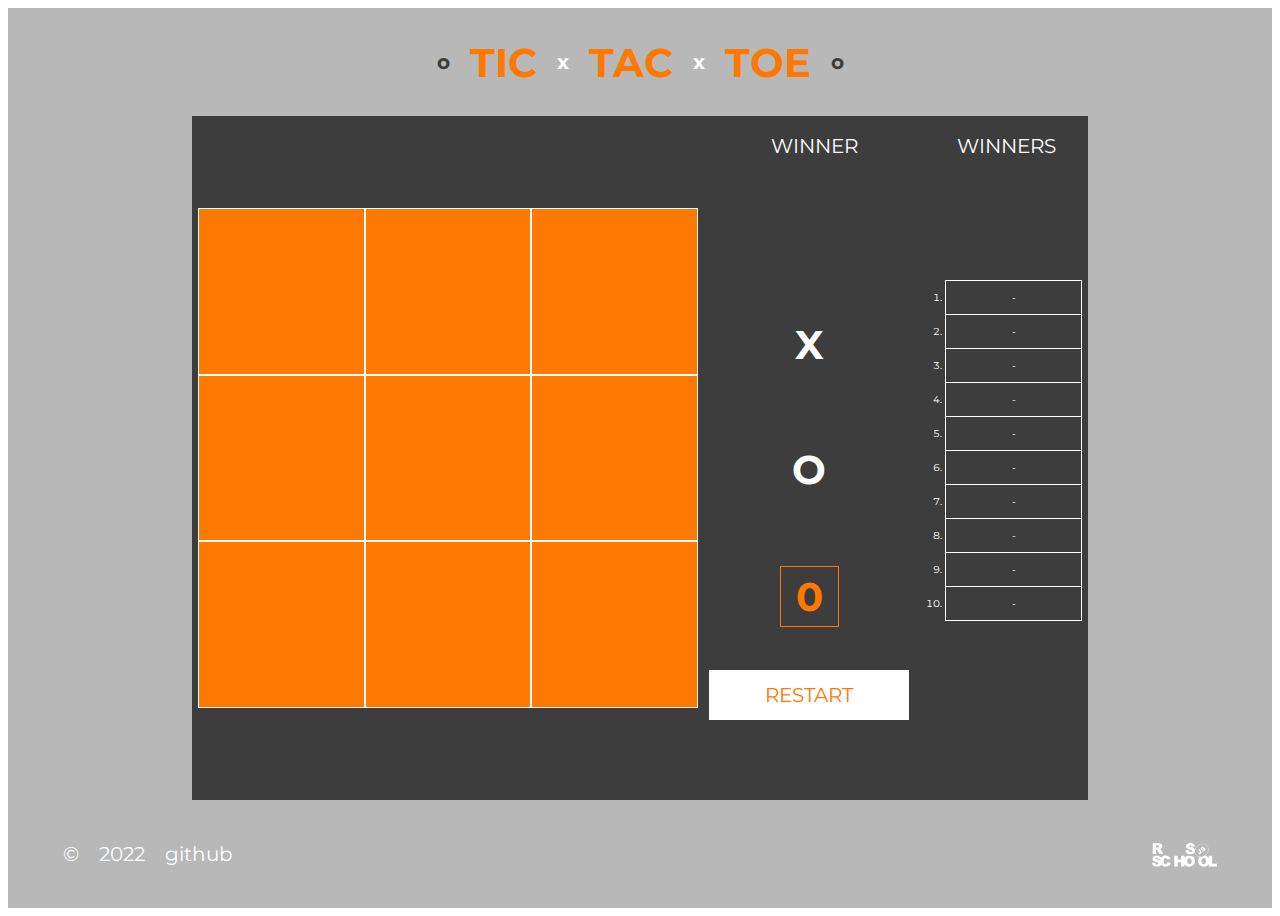
<file: tic-tac-toe/index.html>
<!DOCTYPE html>
<html lang="en">
<head>
    <meta charset="UTF-8">
    <meta http-equiv="X-UA-Compatible" content="IE=edge">
    <meta name="viewport" content="width=device-width, initial-scale=1.0">
    <link rel="stylesheet" href="style.css">
    <link rel="icon" sizes="16x16" href="favicon.png" type="image/png">
    <title>Tic-tac-toe</title>
</head>
<body>
  <div class="container">
    <header>
      <h3>o</h3>
      <h2>TIC</h2> 
      <h3 class="header-x">x</h3> 
      <h2>TAC</h2> 
      <h3 class="header-x">x</h3> 
      <h2>TOE</h2>
      <h3>o</h3>
    </header>
    <main>
      <div class="area-container">
        <div class="area">
          <div class="box"></div>
          <div class="box"></div>
          <div class="box"></div>
          <div class="box"></div>
          <div class="box"></div>
          <div class="box"></div>
          <div class="box"></div>
          <div class="box"></div>
          <div class="box"></div>
        </div>
        <div class="console-container">
          <div class="titles">
            <div class="title">WINNER</div>
            <div class="winner-list-title">WINNERS</div>
          </div>
          <div class="dashbord-container">
            <div class="console">
              <h2 class="x">X</h2>
              <h2 class="o">O</h2>
              <h2 class="display">0</h2>
              <div class="btn" role="button">RESTART</div>
            </div>
            <div class="dashboard">
              <ol class="winner-list">
                <li class="winner-list-item">-</li>
                <li class="winner-list-item">-</li>
                <li class="winner-list-item">-</li>
                <li class="winner-list-item">-</li>
                <li class="winner-list-item">-</li>
                <li class="winner-list-item">-</li>
                <li class="winner-list-item">-</li>
                <li class="winner-list-item">-</li>
                <li class="winner-list-item">-</li>
                <li class="winner-list-item">-</li>
              </ol>
            </div>
          </div>
        </div>
      </div>
    </main>
    <footer>
      <div class="copyright">
          <p>&copy;</p>
          <p class="year">2022</p>
          <a href="https://github.com/RPytalev" rel="noopener" target="_blank">github</a>
      </div>
      <a class="rss" href="https://rs.school/js-stage0/" rel="noopener" target="_blank">
          <svg class="icon">
              <use xlink:href="assets/svg/sprite.svg#rss"></use>
            </svg>
      </a>
    </footer>
  </div>
  <script src="index.js"></script>
</body>
</html>
</file>
<file: tic-tac-toe/style.css>
@import url('https://fonts.googleapis.com/css2?family=Montserrat:wght@100;200;300;400;500;600;700;800;900&display=swap');

html {
  box-sizing: border-box;
  margin: 0;
  padding: 0;
  font-size: 62.5%;
  color: #fff;
  font-family: 'Montserrat', sans-serif;
  overflow: hidden;
}

*,
*::before,
*::after {
  box-sizing: inherit;
}

:root {
  --color-orange: #ff7800;
  --color-black: #000;
  --color-white: #fff;
  --color-steel: rgb(61, 61, 61);
  --font1: 20px;
  --font2: 30px;
  --font3: 40px;
  --font4: 100px;
}

.container {
  max-width: 1440px;
  min-height: 100vh;
  margin: 0px auto;
  padding: 0px 15px;
  display: flex;
  flex-flow: column;
  background-color: rgb(184, 184, 184);
}

h1 {
  font-size: var(--font3);
  color: var(--color-orange);
}

h2 {
  font-size: var(--font3);
  padding: 0 20px;
}

h3 {
  font-size: var(--font1);
  color: var(--color-steel);
}

p {
  font-size: var(--font1);
}

a {
  font-size: var(--font1);
  color: var(--color-white);
  text-decoration: none;
  transition: color 0.5s;
}

a:hover {
  color: var(--color-orange);
}

.icon {
  width: 50px;
  height: 50px;
  fill: var(--color-white);
  cursor: pointer;
}

.icon:hover {
  fill: var(--color-orange);
}

header {
  height: 12vh;
  display: flex;
  justify-content: center;
  align-items: center;
}

header h2 {
  color: var(--color-orange);
}

.header-x {
  color: var(--color-white);
}

main {
  width: 100%;
  height: 76vh;
  display: flex;
  justify-content: center;
  align-items: center;
}

.area-container {
  width: calc(70vw);
  height: 100%;
  display: flex;
  justify-content: center;
  align-items: center;
  background-color: var(--color-steel);
}

.area {
  width: 500px;
  height: 500px;
  display: flex;
  flex-wrap: wrap;
  background-color: #fff;
}

.console-container {
  width: calc(30vw);
  height: 100%;
  display: flex;
  flex-flow: column;
  justify-content: center;
  align-items: center;
  background-color: rgb(61, 61, 61);
}

.titles {
  width: 100%;
  padding: 15px 0;
  margin-left: 40px;
  display: flex;
  flex: 1;
  justify-content: space-around;
  text-align: center;
}

.dashbord-container {
  width: 100%;
  display: flex;
  flex: 9;
}

.console {
  width: 50%;
  height: 100%;
  margin-left: 15px;
  display: flex;
  flex-flow: column;
  justify-content: center;
  align-items: center;
  text-align: center;
}

.dashboard {
  width: 50%;
  height: 100%;
  display: flex;
  flex-flow: column;
  justify-content: center;
  align-items: center;
  text-align: center;
}

.winner-list-title {
  width: 100%;
  height: 30px;
  line-height: 30px;
  vertical-align: middle;
  font-size: var(--font1);
}

.winner-list {
  width: 100%;
  margin-top: -100px;
}

.winner-list-item {
  padding: 10px 0;
  border-left: 1px solid var(--color-white);
  border-top: 1px solid var(--color-white);
  border-right: 1px solid var(--color-white);
  text-align: center;
}

.winner-list-item:last-child {
  border-bottom: 1px solid var(--color-white);
}

.title {
  width: 100%;
  height: 30px;
  line-height: 30px;
  vertical-align: middle;
  font-size: var(--font1);
}

.box {
  width: calc(33.33%);
  height: calc(33.33%);
  background-color: var(--color-orange);
  border: 1px solid var(--color-white);
  font-size: var(--font4);
  text-align: center;
  line-height: 165px;
  vertical-align: middle;
}

.active {
  background-color: var(--color-white);
  color: var(--color-orange);
  border-color: var(--color-orange);
}

.x,
.o {
  padding: 5px 15px;
} 

.display {
  padding: 5px 15px;
  color: var(--color-orange);
  border: 1px solid var(--color-orange);
}

.btn {
  width: 200px;
  height: 50px;
  display: flex;
  justify-content: center;
  align-items: center;
  border: 1px solid var(--color-white);
  margin: 10px;
  background-color: var(--color-white);
  color: var(--color-orange);
  font-size: var(--font1);
  cursor: pointer;
}

.btn:hover {
  background-color: var(--color-orange);
  color: var(--color-white);
}

footer {
  height: 12vh;
  padding: 0 40px;
  display: flex;
  justify-content: space-between;
  align-items: center;
}

.copyright {
  display: flex;
  justify-content: space-evenly;
  align-items: center;
}

.year {
  padding: 0 20px;
}

.rss {
  display: flex;
  justify-content: center;
  align-items: center;
}

.rss .icon {
  width: 65px;
  height: 65px;
}
</file>
